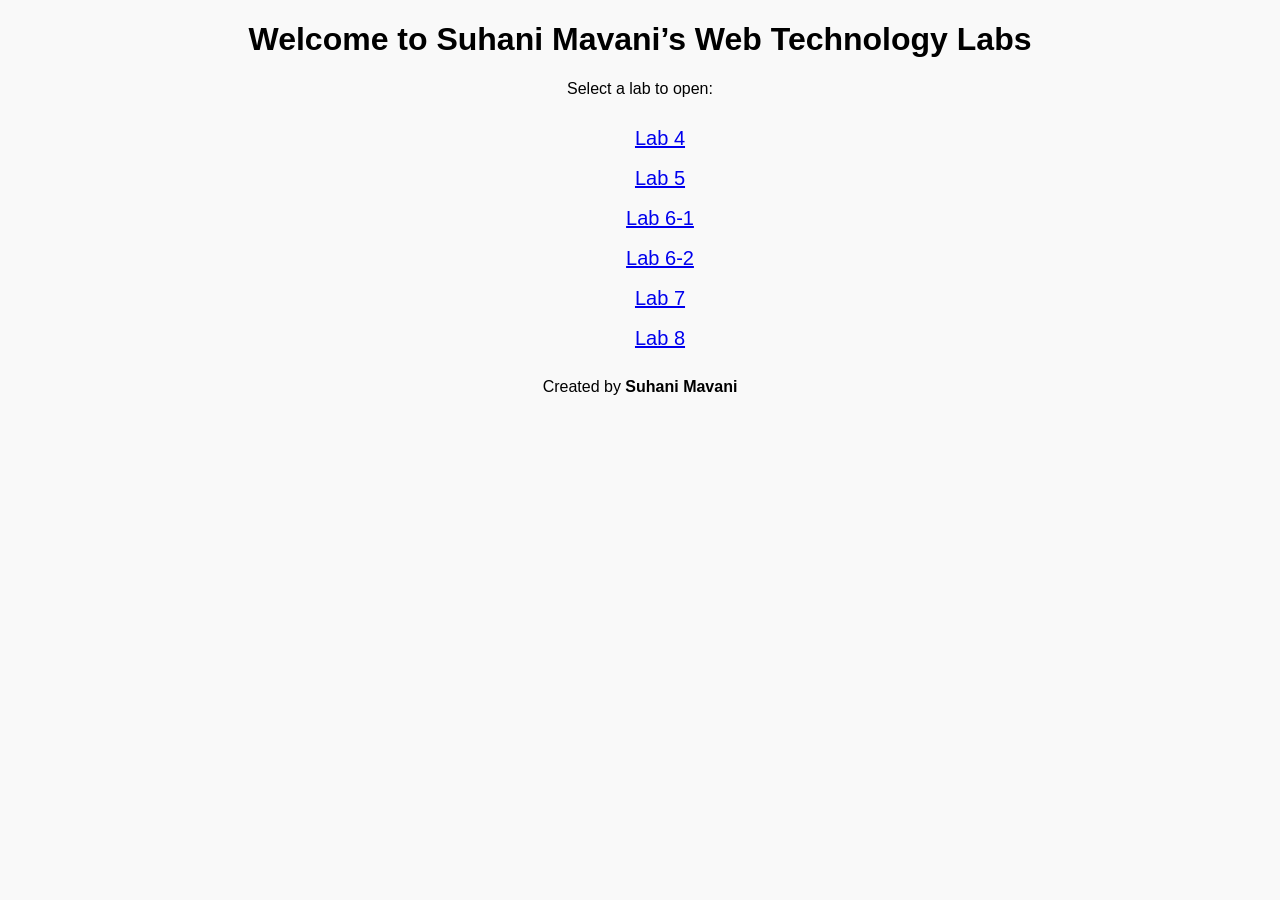
<file: index.html>
<!DOCTYPE html>
<html>
<head>
  <title>Suhani Mavani - Web Technology Labs</title>
</head>
<body style="font-family: Arial; background-color: #f9f9f9; text-align: center;">
  <h1>Welcome to Suhani Mavani’s Web Technology Labs</h1>
  <p>Select a lab to open:</p>

  <ul style="list-style: none; font-size: 20px; line-height: 2;">
    <li><a href="lab-4/index.html" target="_blank">Lab 4</a></li>
    <li><a href="lab-5/index.html" target="_blank">Lab 5</a></li>
    <li><a href="lab-6-1/index.html" target="_blank">Lab 6-1</a></li>
    <li><a href="lab-6-2/index.html" target="_blank">Lab 6-2</a></li>
    <li><a href="lab-7/index.html" target="_blank">Lab 7</a></li>
    <li><a href="lab-8/index.html" target="_blank">Lab 8</a></li>
  </ul>

  <p>Created by <b>Suhani Mavani</b></p>
</body>
</html>
</file>
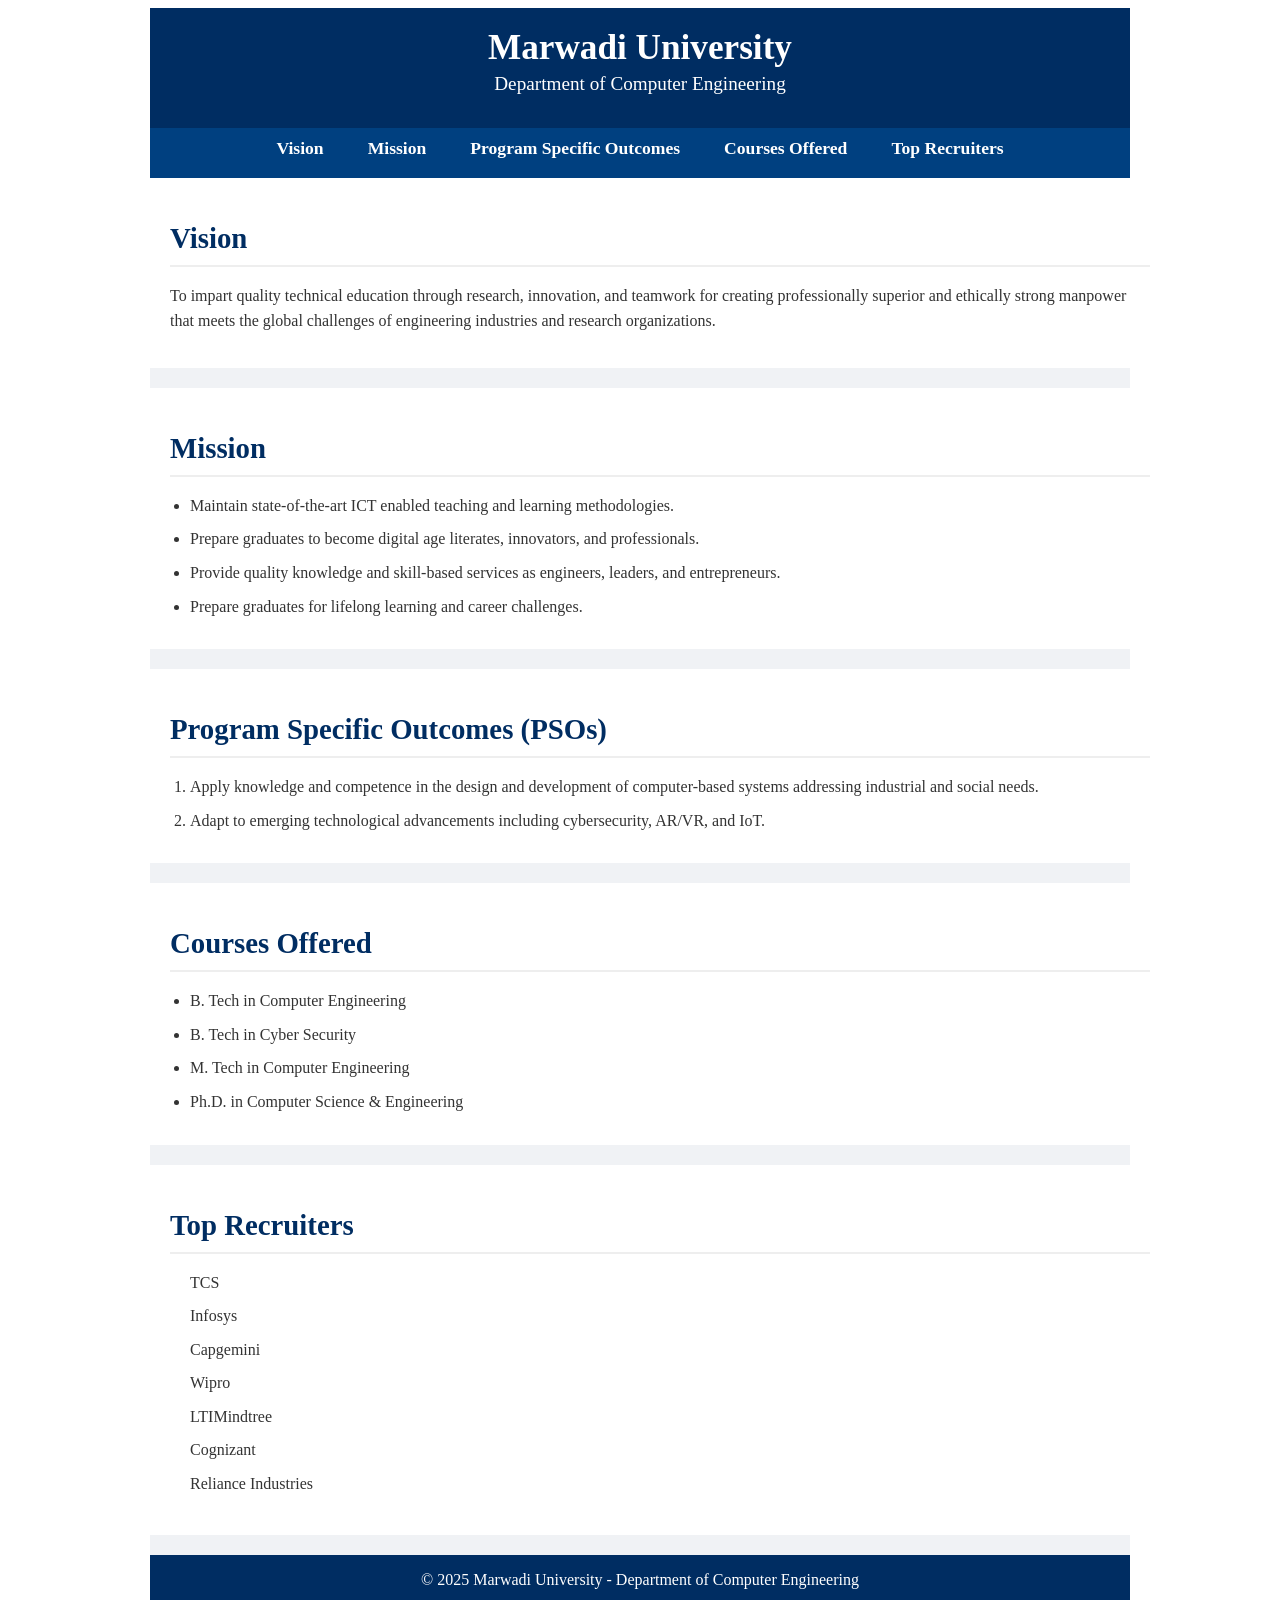
<file: lab-4/index.html>
<!DOCTYPE html>
<html>
<head>
    <meta charset="UTF-8">
    <meta name="viewport" content="width=device-width, initial-scale=1.0">
    <title>Marwadi University - Department of Computer Engineering</title>
    <LINK REL="stylesheet" href="Lab-4style.css">
</head>
<body>
    <div class="container">
        <header>
            <h1>Marwadi University</h1>
            <p>Department of Computer Engineering</p>
        </header>

        <nav>
            <a href="#">Vision</a>
            <a href="#">Mission</a>
            <a href="#">Program Specific Outcomes</a>
            <a href="#">Courses Offered</a>
            <a href="#">Top Recruiters</a>
        </nav>

        
        <section>
            <h2>Vision</h2>
            <p>To impart quality technical education through research, innovation, and teamwork for creating professionally superior and ethically strong manpower that meets the global challenges of engineering industries and research organizations.</p>
        </section>
        
        <section>
            <h2>Mission</h2>
            <ul>
                <li>Maintain state-of-the-art ICT enabled teaching and learning methodologies.</li>
                <li>Prepare graduates to become digital age literates, innovators, and professionals.</li>
                <li>Provide quality knowledge and skill-based services as engineers, leaders, and entrepreneurs.</li>
                <li>Prepare graduates for lifelong learning and career challenges.</li>
            </ul>
        </section>

        <section> 
            <h2>Program Specific Outcomes (PSOs)</h2>
            <ol>
                <li>Apply knowledge and competence in the design and development of computer-based systems addressing industrial and social needs.</li>
                <li>Adapt to emerging technological advancements including cybersecurity, AR/VR, and IoT.</li>
            </ol>
        </section>

        <section>
            <h2>Courses Offered</h2>
            <ul>
                <li>B. Tech in Computer Engineering</li>
                <li>B. Tech in Cyber Security</li>
                <li>M. Tech in Computer Engineering</li>
                <li>Ph.D. in Computer Science & Engineering</li>
            </ul>
        </section>

        <section class="top-recruiters">
            <h2>Top Recruiters</h2>
            <ul>
                <li>TCS</li>
                <li>Infosys</li>
                <li>Capgemini</li>
                <li>Wipro</li>
                <li>LTIMindtree</li>
                <li>Cognizant</li>
                <li>Reliance Industries</li>
            </ul>
        </section>

        <footer>&copy; 2025 Marwadi University - Department of Computer Engineering</footer>
    </div>
</body>
</html>
</file>
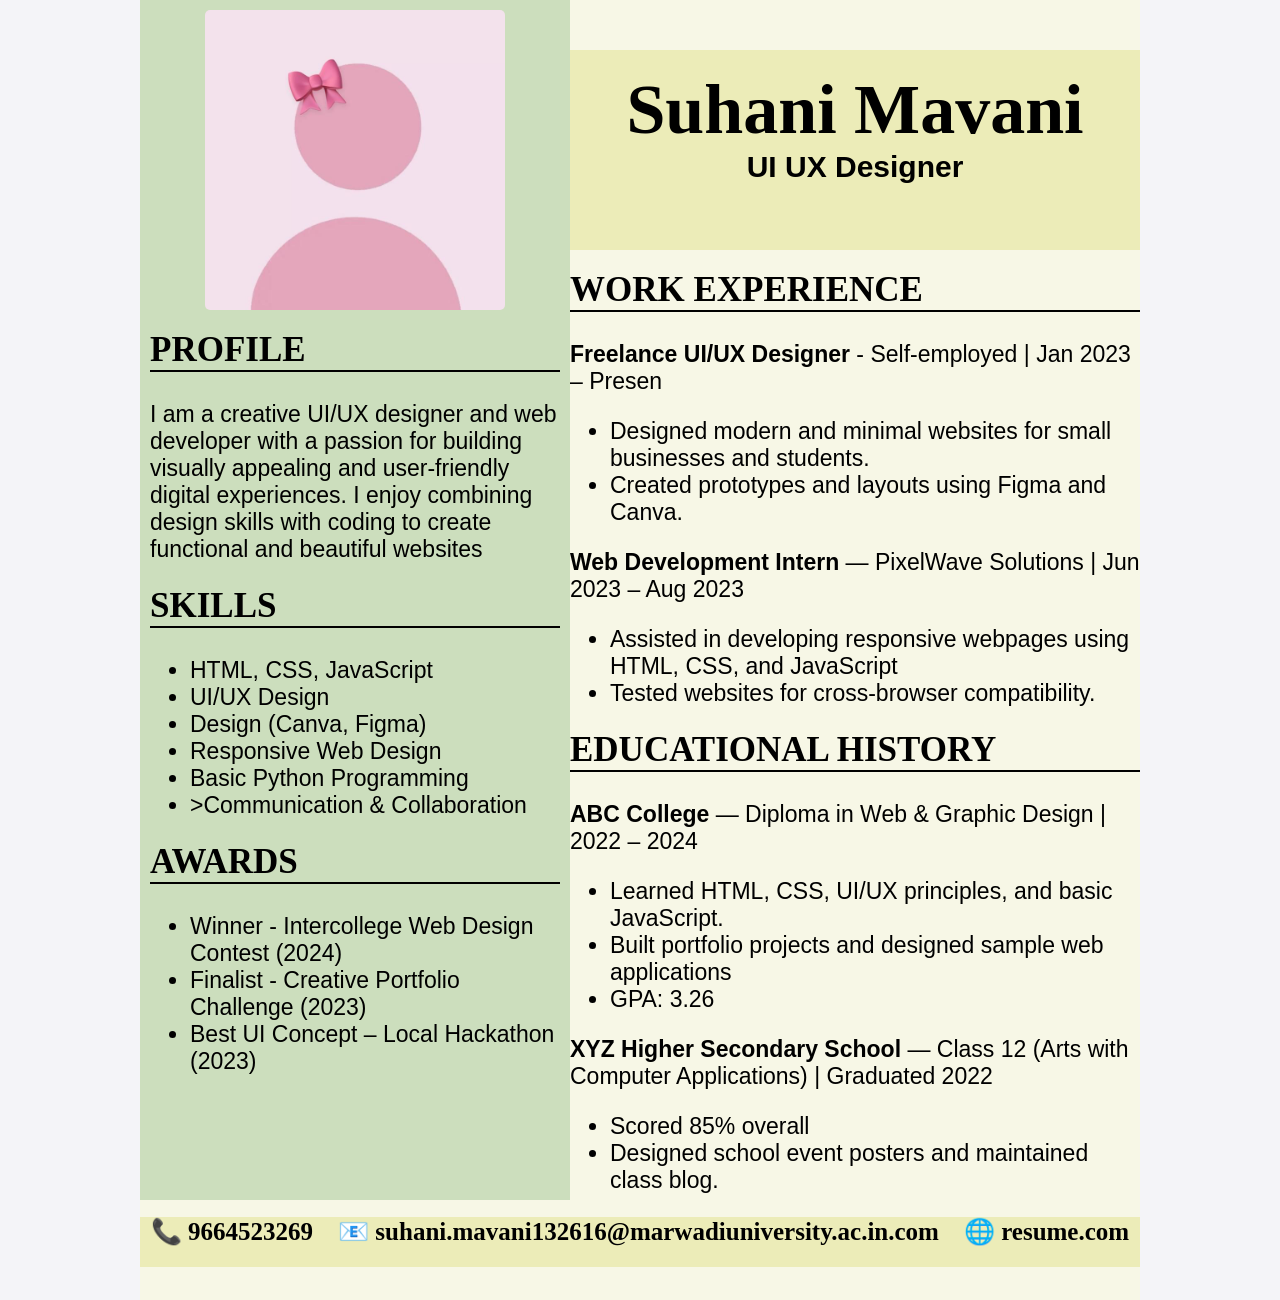
<file: lab-5/index.html>
<html>
<head>
<title>Resume</title>
<style>
    body {
        background-color: rgb(244, 244, 248);
        margin: 0;
        padding: 0;
    }
    .main {
        background-color: #f7f7e6;
        width: 1000px;
        margin: 0 auto;
        height: 1300px;
        overflow: hidden;
    }
    .lft {
        background-color: #ccdebd;
        height: 1200px;
        width: 430px;
        float: left;
        text-align: center; 
        padding: 10px;
        box-sizing: border-box;
    }
    .right {
        float: right;
        width: 570px;
    }
    .line {
        background-color: #f7f7e6;
        height: 50px;
        width: 100%;
    }
    .rpn {
        background-color: #ececb8;
        height: 200px;
        width: 100%;
    }
    .ftr {
        background-color: #ececb8;
        height: 50px;
        width: 1000px;
        clear: both;
    }
    h1 {
        font-size: 70px;
        font-family: 'Times New Roman', Times, serif;
        text-align: center;
        margin: 0;
        padding-top: 20px;
    }
    h3 {
        font-family: Arial, Helvetica, sans-serif;
        text-align: center;
        font-size: 30px;
        margin: 0;
    }
    h2 {
        font-family: Georgia, 'Times New Roman', Times, serif;
        font-size: 35px;
        border-bottom: 2px solid black;
        margin-top: 20px;
        text-align: left;
    }
    ul, p {
        font-family: Arial, Helvetica, sans-serif;
        font-size: 23px;
        text-align: left;
    }
    .profile-pic {
        width: 300px; 
        height: auto;
        border-radius: 5px;
        display: block;
        margin: 0 auto 20px auto; 
    }
    h4{
        font-size: 25px; text-align: center; margin: o;
    }
</style>
</head>
<body>
    <div class="main">
        <div class="lft">
            <img src="download10.jpeg" alt="Profile Photo" class="profile-pic">
            
            <h2>PROFILE</h2>
            <p>I am a creative UI/UX designer and web developer with a passion for building visually appealing and user-friendly digital experiences. I enjoy combining design skills with coding to create functional and beautiful websites</p>

            <h2>SKILLS</h2>
            <ul>
                <li>HTML, CSS, JavaScript</li>
                <li>UI/UX Design</li>
                <li>Design (Canva, Figma)</li>
                <li>Responsive Web Design</li>
                <li>Basic Python Programming</li>
                <li>>Communication & Collaboration</li>
            </ul>

            <h2>AWARDS</h2>
            <ul>
                <li>Winner - Intercollege Web Design Contest (2024)</li>
                <li>Finalist - Creative Portfolio Challenge (2023)</li>
                <li>Best UI Concept – Local Hackathon (2023)</li>
            </ul>
        </div>
        <div class="right">
            <div class="line"></div>
            <div class="rpn">
                <h1>Suhani Mavani</h1>
                <h3>UI UX Designer</h3>
            </div>

                        <h2>WORK EXPERIENCE</h2>
            <p><b>Freelance UI/UX Designer</b> - Self-employed | Jan 2023 – Presen</p>
            <ul>
                <li>Designed modern and minimal websites for small businesses and students.</li>
                <li>Created prototypes and layouts using Figma and Canva.</li>
            </ul>
            <p><b>Web Development Intern</b> — PixelWave Solutions | Jun 2023 – Aug 2023</p>
            <ul>
                <li>Assisted in developing responsive webpages using HTML, CSS, and JavaScript</li>
                <li>Tested websites for cross-browser compatibility.</li>
            </ul>

            <h2>EDUCATIONAL HISTORY</h2>
            <p><b>ABC College</b> — Diploma in Web & Graphic Design | 2022 – 2024</p>
            <ul>
                <li>Learned HTML, CSS, UI/UX principles, and basic JavaScript.</li>
                <li>Built portfolio projects and designed sample web applications</li>
                <li>GPA: 3.26</li>
            </ul>
            <p><b>XYZ Higher Secondary School</b> — Class 12 (Arts with Computer Applications) | Graduated 2022</p>
            <ul>
                <li>Scored 85% overall</li>
                <li>Designed school event posters and maintained class blog.</li>
            </ul>

        </div>
        <div class="ftr">
            <h4>📞 9664523269 &nbsp;&nbsp; 📧 suhani.mavani132616@marwadiuniversity.ac.in.com &nbsp;&nbsp; 🌐 resume.com</h4>

        </div>
    </div>
</body>
</html>
</file>
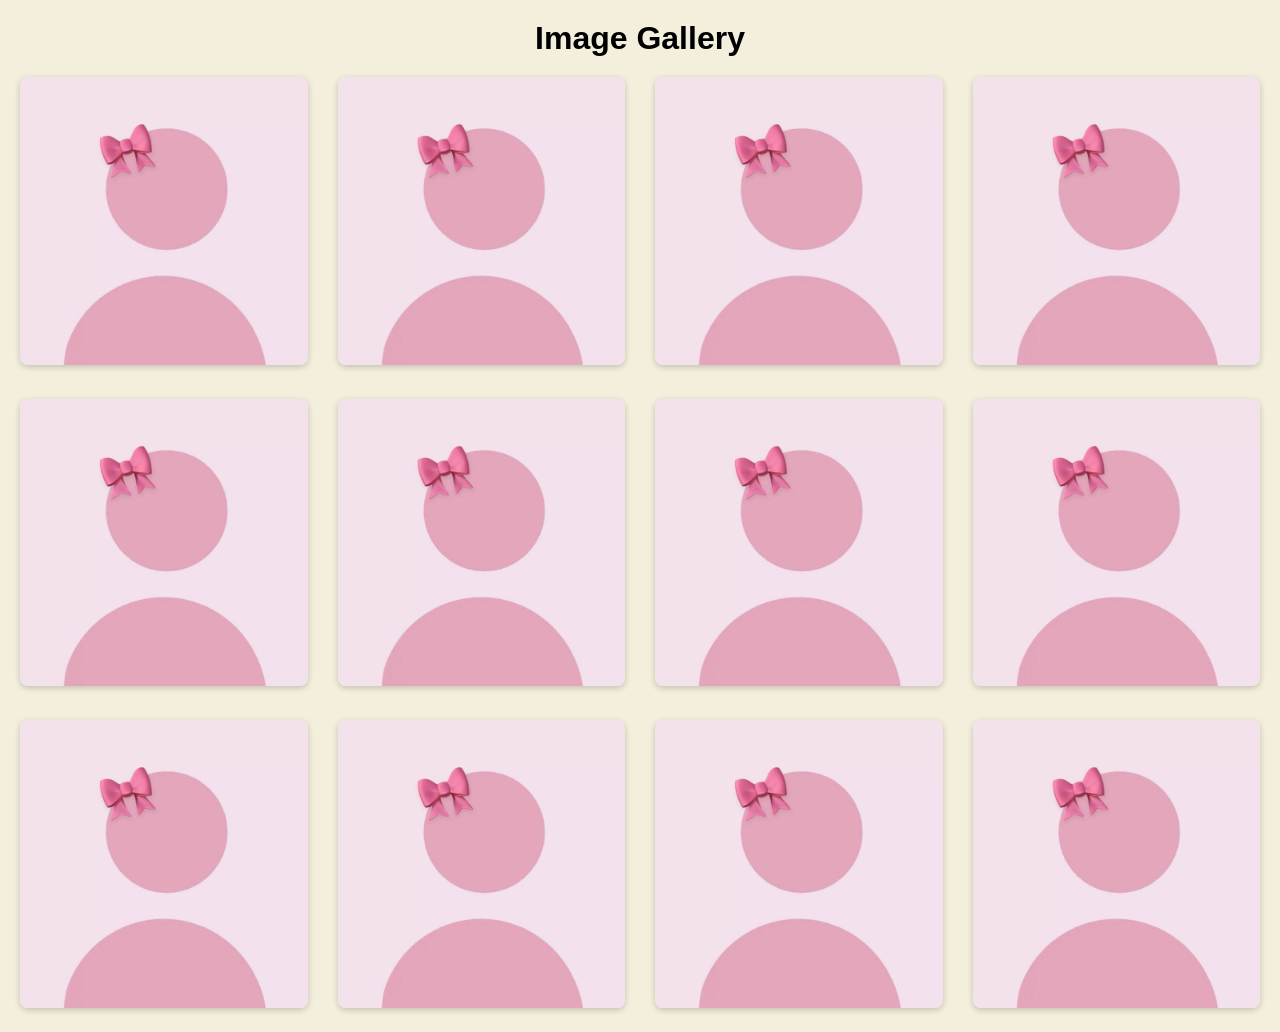
<file: lab-6-2/index.html>
<!DOCTYPE html>
<html lang="en">
<head>
<meta charset="UTF-8">
<meta name="viewport" content="width=device-width, initial-scale=1.0">
<title>Responsive Photo Gallery</title>
<link rel="stylesheet" href="p6-2.css">
</head>
<body>
<h1>Image Gallery</h1>
<div class="gallery">
<div class="images">
<img src="download10.jpeg" alt="img">
</div>
<div class="images">
<img src="download10.jpeg" alt="image 1">
</div>
<div class="images">
<img src="download10.jpeg" alt="image 1">
</div>
<div class="images">
<img src="download10.jpeg" alt="image 1">
</div>
<div class="images">
<img src="download10.jpeg" alt="image 1">
</div>
<div class="images">
<img src="download10.jpeg" alt="image 1">
</div>
<div class="images">
<img src="download10.jpeg" alt="image 1">
</div>
<div class="images">
<img src="download10.jpeg" alt="image 1">
</div>
<div class="images">
<img src="download10.jpeg" alt="image 1">
</div>
<div class="images">
<img src="download10.jpeg" alt="image 1">
</div>
<div class="images">
<img src="download10.jpeg" alt="image 1">
</div>
<div class="images">
<img src="download10.jpeg" alt="image 1">
</div>
</div>
</body>
</html>
</file>
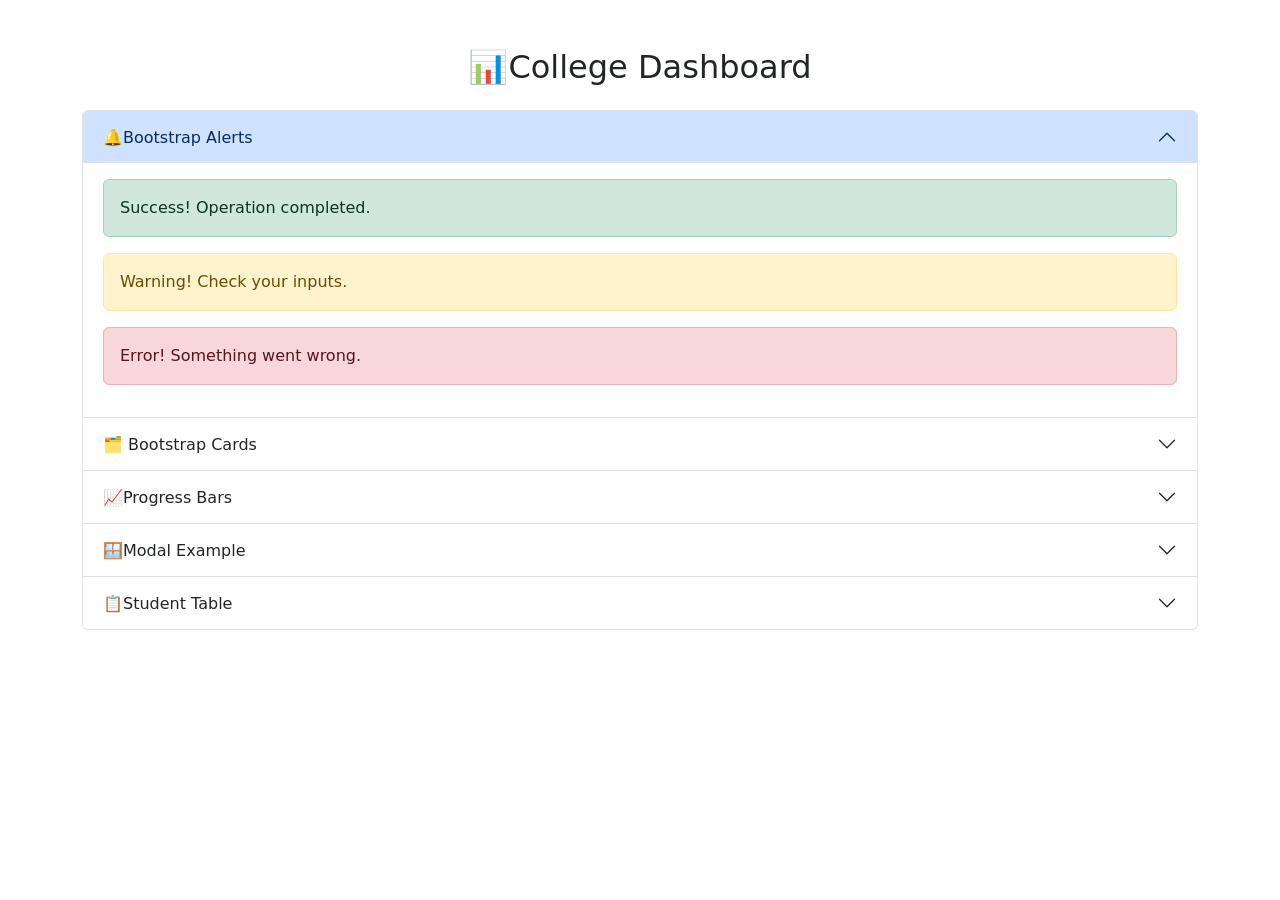
<file: lab-7/index.html>
<!DOCTYPE html>
<html lang="en">
<head>
<meta charset="UTF-8">
<meta name="viewport" content="width=device-width, initial-scale=1">
<title>Bootstrap Dashboard</title>
<link href="bootstrap.min.css"
rel="stylesheet">
</head>
<body>
<div class="container my-5">
<h2 class="text-center mb-4">📊College Dashboard</h2>
<div class="accordion" id="dashboardAccordion">
<div class="accordion-item">
<h2 class="accordion-header" id="headingOne">

<button class="accordion-button" type="button" data-bs-toggle="collapse" data-bs-
target="#collapseOne">

🔔Bootstrap Alerts
</button>
</h2>

<div id="collapseOne" class="accordion-collapse collapse show" data-bs-
parent="#dashboardAccordion">

<div class="accordion-body">
<div class="alert alert-success">Success! Operation completed.</div>
<div class="alert alert-warning">Warning! Check your inputs.</div>
<div class="alert alert-danger">Error! Something went wrong.</div>
</div>
</div>
</div>




<div class="accordion-item">
<h2 class="accordion-header" id="headingTwo">
<button class="accordion-button collapsed" type="button" data-bs-toggle="collapse"
data-bs-target="#collapseTwo">
🗂 Bootstrap Cards
</button>
</h2>

<div id="collapseTwo" class="accordion-collapse collapse" data-bs-
parent="#dashboardAccordion">

<div class="accordion-body">
<div class="row">
<div class="col-md-4 mb-3">
<div class="card">
<div class="card-body">
<h5 class="card-title">Course A</h5>
<p class="card-text">Learn HTML, CSS, and JavaScript.</p>
</div>
</div>
</div>
<div class="col-md-4 mb-3">
<div class="card">
<div class="card-body">
<h5 class="card-title">Course B</h5>
<p class="card-text">Explore Python and Data Science.</p>
</div>
</div>
</div>
</div>
</div>
</div>
</div>

<div class="accordion-item">
<h2 class="accordion-header" id="headingThree">
<button class="accordion-button collapsed" type="button" data-bs-toggle="collapse"
data-bs-target="#collapseThree">
📈Progress Bars
</button>


</h2>

<div id="collapseThree" class="accordion-collapse collapse" data-bs-
parent="#dashboardAccordion">

<div class="accordion-body">
<p>Ajt Course</p>
<div class="progress mb-3">
<div class="progress-bar bg-success" style="width: 80%;">80%</div>
</div>
<p>Data Structure</p>
<div class="progress mb-3">
<div class="progress-bar bg-info" style="width: 65%;">65%</div>
</div>
</div>
</div>
</div>

<div class="accordion-item">
<h2 class="accordion-header" id="headingFour">
<button class="accordion-button collapsed" type="button" data-bs-toggle="collapse"
data-bs-target="#collapseFour">
🪟Modal Example
</button>
</h2>

<div id="collapseFour" class="accordion-collapse collapse" data-bs-
parent="#dashboardAccordion">

<div class="accordion-body">

<button class="btn btn-primary" data-bs-toggle="modal" data-bs-
target="#infoModal">Open Modal</button>


<div class="modal fade" id="infoModal" tabindex="-1">
<div class="modal-dialog">
<div class="modal-content">
<div class="modal-header">
<h5 class="modal-title">Welcome!</h5>
<button type="button" class="btn-close" data-bs-dismiss="modal"></button>
</div>
<div class="modal-body">
Welcome to Marwadi university.
</div>




<div class="modal-footer">

<button type="button" class="btn btn-secondary" data-bs-
dismiss="modal">Close</button>

</div>
</div>
</div>
</div>
</div>
</div>
</div>
<!-- Accordion Item 5: Table -->
<div class="accordion-item">
<h2 class="accordion-header" id="headingFive">
<button class="accordion-button collapsed" type="button" data-bs-toggle="collapse"
data-bs-target="#collapseFive">
📋Student Table
</button>
</h2>

<div id="collapseFive" class="accordion-collapse collapse" data-bs-
parent="#dashboardAccordion">

<div class="accordion-body">
<table class="table table-bordered table-striped">
<thead>
<tr>
<th>Name</th>
<th>Course</th>
<th>Score</th>
</tr>
</thead>
<tbody>
<tr><td>suhani</td><td>Web Technologt</td><td>92%</td></tr>
<tr><td>Rajvee</td><td>Data Science</td><td>88%</td></tr>
<tr><td>Nancy</td><td>AI & ML</td><td>95%</td></tr>
</tbody>
</table>
</div>
</div>
</div>

</div>
</div>
<script
src="bootstrap.bundle.min.js"></script>
</body>

</html>
</file>
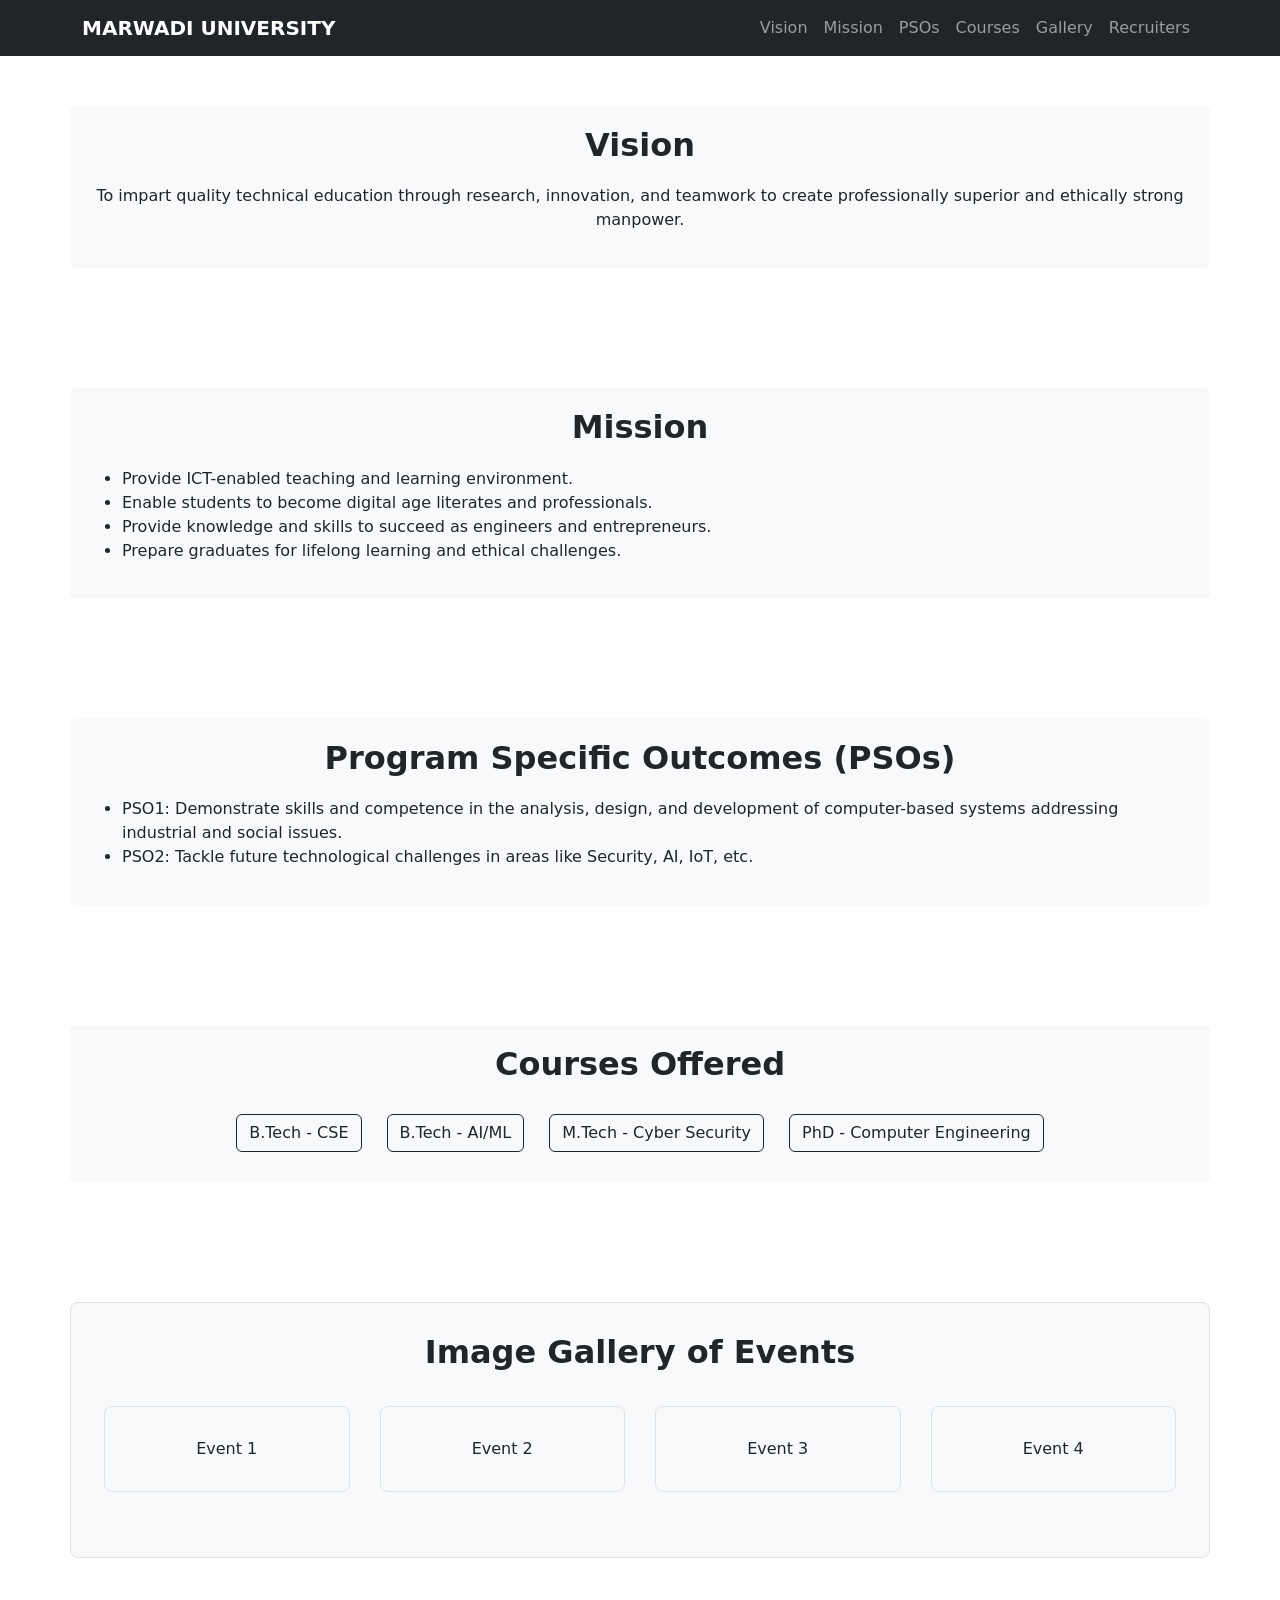
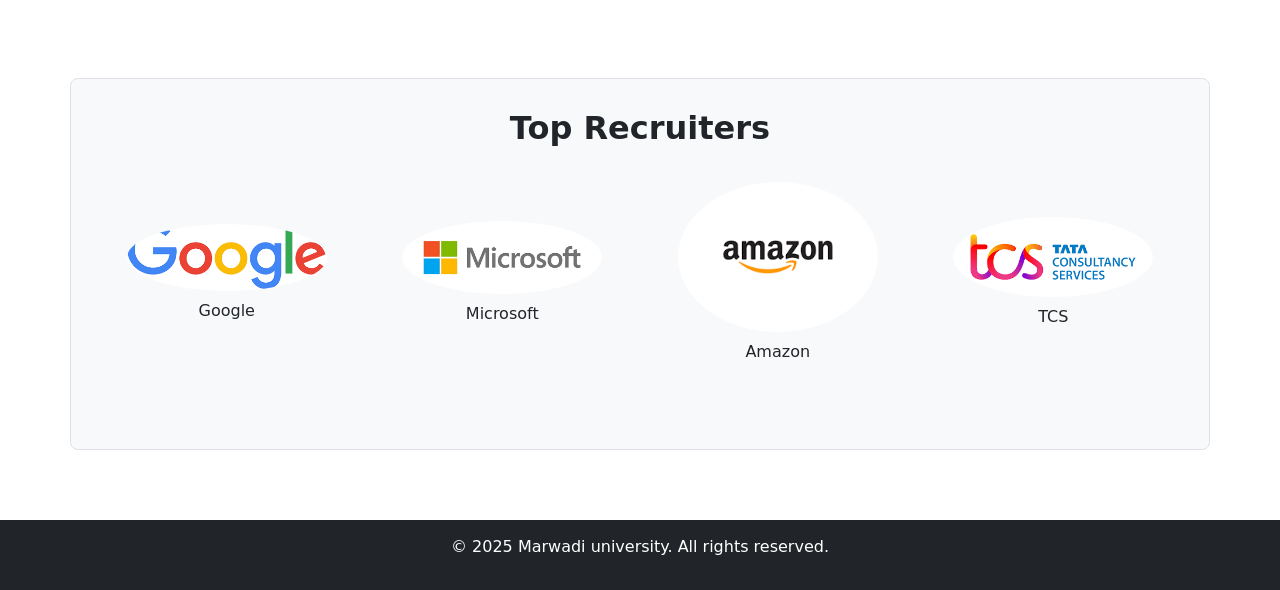
<file: lab-8/index.html>
<!DOCTYPE html>
<html lang="en">

<head>
  <meta charset="UTF-8">
  <meta name="viewport" content="width=device-width, initial-scale=1.0">
  <title>My College</title>
  <link href="bootstrap.min.css" rel="stylesheet">
  <style>
    body {
      background-color: #ffffff;
      scroll-behavior: smooth;
    }

    section {
      padding: 50px 0;
    }

    h2 {
      font-weight: 600;
      margin-bottom: 20px;
      text-align: center;
    }

    .navbar-brand {
      font-weight: bold;
    }

    footer {
      background-color: #212529;
      color: white;
      text-align: center;
      padding: 15px 0;
    }

    .box {
      background-color: #f8f9fa;
      border-radius: 6px;
      padding: 20px;
      margin-bottom: 20px;
    }

    .courses .btn {
      margin: 10px;
    }

    .gallery .col-md-3,
    .recruiters .col-md-3 {
      padding: 15px;
    }

    .gallery .box,
    .recruiters .box {
      padding: 30px;
      border: 1px solid #dee2e6;
      border-radius: 8px;
    }
  </style>
</head>

<body>

  
  <nav class="navbar navbar-expand-lg navbar-dark bg-dark sticky-top">
    <div class="container">
      <a class="navbar-brand" href="#">MARWADI UNIVERSITY</a>
      <button class="navbar-toggler" type="button" data-bs-toggle="collapse" data-bs-target="#navMenu"
        aria-controls="navMenu" aria-expanded="false" aria-label="Toggle navigation">
        <span class="navbar-toggler-icon"></span>
      </button>

      <div class="collapse navbar-collapse" id="navMenu">
        <ul class="navbar-nav ms-auto">
          <li class="nav-item"><a class="nav-link" href="#vision">Vision</a></li>
          <li class="nav-item"><a class="nav-link" href="#mission">Mission</a></li>
          <li class="nav-item"><a class="nav-link" href="#pso">PSOs</a></li>
          <li class="nav-item"><a class="nav-link" href="#courses">Courses</a></li>
          <li class="nav-item"><a class="nav-link" href="#gallery">Gallery</a></li>
          <li class="nav-item"><a class="nav-link" href="#recruiters">Recruiters</a></li>
        </ul>
      </div>
    </div>
  </nav>

  
  <section id="vision">
    <div class="container box text-center">
      <h2>Vision</h2>
      <p>To impart quality technical education through research, innovation, and teamwork to create professionally
        superior and ethically strong manpower.</p>
    </div>
  </section>

  
  <section id="mission">
    <div class="container box">
      <h2>Mission</h2>
      <ul>
        <li>Provide ICT-enabled teaching and learning environment.</li>
        <li>Enable students to become digital age literates and professionals.</li>
        <li>Provide knowledge and skills to succeed as engineers and entrepreneurs.</li>
        <li>Prepare graduates for lifelong learning and ethical challenges.</li>
      </ul>
    </div>
  </section>

  
  <section id="pso">
    <div class="container box">
      <h2>Program Specific Outcomes (PSOs)</h2>
      <ul>
        <li>PSO1: Demonstrate skills and competence in the analysis, design, and development of computer-based systems
          addressing industrial and social issues.</li>
        <li>PSO2: Tackle future technological challenges in areas like Security, AI, IoT, etc.</li>
      </ul>
    </div>
  </section>

  
  <section id="courses" class="courses text-center">
    <div class="container box">
      <h2>Courses Offered</h2>
      <div>
        <button class="btn btn-outline-dark">B.Tech - CSE</button>
        <button class="btn btn-outline-dark">B.Tech - AI/ML</button>
        <button class="btn btn-outline-dark">M.Tech - Cyber Security</button>
        <button class="btn btn-outline-dark">PhD - Computer Engineering</button>
      </div>
    </div>
  </section>

  
  <section id="gallery" class="gallery">
    <div class="container box text-center">
      <h2>Image Gallery of Events</h2>
      <div class="row">
        <div class="col-6 col-md-3">
          <div class="box">Event 1</div>
        </div>
        <div class="col-6 col-md-3">
          <div class="box">Event 2</div>
        </div>
        <div class="col-6 col-md-3">
          <div class="box">Event 3</div>
        </div>
        <div class="col-6 col-md-3">
          <div class="box">Event 4</div>
        </div>
      </div>
    </div>
  </section>

 
<section id="recruiters" class="recruiters">
  <div class="container box text-center">
    <h2>Top Recruiters</h2>
    <div class="row justify-content-center align-items-center">
      <div class="col-6 col-md-3 mb-4">
        <img src="google.png" alt="Google" class="img-fluid rounded-circle mb-2" width="200" height="300">
        <p>Google</p>
      </div>
      <div class="col-6 col-md-3 mb-4">
        <img src="microsoft.png" alt="Microsoft" class="img-fluid rounded-circle mb-2" width="200" height="200">
        <p>Microsoft</p>
      </div>
      <div class="col-6 col-md-3 mb-4">
        <img src="amazon.png" alt="Amazon" class="img-fluid rounded-circle mb-2" width="200" height="100">
        <p>Amazon</p>
      </div>
      <div class="col-6 col-md-3 mb-4">
        <img src="tcs.png" alt="TCS" class="img-fluid rounded-circle mb-2" width="200" height="200">
        <p>TCS</p>
      </div>
    </div>
  </div>
</section>


  
  <footer>
    <p>© 2025 Marwadi university. All rights reserved.</p>
  </footer>

  <script src="bootstrap.bundle.min.js"></script>
</body>

</html>
</file>
<file: lab-4/Lab-4style.css>
header, nav, section, article, footer { 
            display: block;
        }

        
        div.container { 
            width: 980px;
            margin-left: auto;
            margin-right: auto;
            background-color: #f0f2f5; 
        }

        
        header {
            background-color: #002d62; 
            color: white;
            width: 980px;
            height: 100px;
            text-align: center; 
            padding-top: 20px; 
        }

        header h1 {
            margin: 0;
            font-size: 2.2rem;
            font-weight: 700;
        }

        header p {
            margin: 5px 0 0;
            font-size: 1.2rem;
            font-weight: 400;
        }

        
        nav {
            background-color: #004080; 
            width: 980px;
            height: 40px; 
            text-align: center; 
            padding-top: 10px; 
        }

        nav a {
            color: white;
            text-decoration: none;
            font-weight: 600;
            font-size: 1.1rem;
            margin: 0 20px;
        }

        section {
            background-color: white; 
            width: 980px;
            min-height: 150px; 
            float: none; 
            padding: 20px; 
            margin-bottom: 20px; 
        }

        section h2 {
            font-size: 1.8rem;
            color: #002d62;
            margin-bottom: 15px;
            border-bottom: 2px solid #eee;
            padding-bottom: 10px;
        }

        section p, section ul, section ol {
            font-size: 1rem;
            line-height: 1.6;
            color: #333;
            margin-bottom: 10px;
        }

        section ul {
            list-style-type: disc;
            margin-left: 20px;
            padding-left: 0;
        }

        section ol {
            list-style-type: decimal;
            margin-left: 20px;
            padding-left: 0;
        }

        section ul li, section ol li {
            margin-bottom: 8px;
        }

       
        article {
            background-color: white; 
            width: 980px; 
            min-height: 150px; 
            float: none; 
            padding: 20px; 
            margin-bottom: 20px; 
        }

        article h2 {
            font-size: 1.8rem;
            color: #002d62;
            margin-bottom: 15px;
            border-bottom: 2px solid #eee;
            padding-bottom: 10px;
        }

        article p, article ul, article ol {
            font-size: 1rem;
            line-height: 1.6;
            color: #333;
            margin-bottom: 10px;
        }

        article ul {
            list-style-type: disc;
            margin-left: 20px;
            padding-left: 0;
        }

        article ol {
            list-style-type: decimal;
            margin-left: 20px;
            padding-left: 0;
        }

        article ul li, article ol li {
            margin-bottom: 8px;
        }

      
        .top-recruiters ul {
            list-style: disc;
            padding: 0;
            margin-left: 20px; 
            overflow: hidden; 
        }

        .top-recruiters ul li {
            background-color: transparent; 
            padding: 0;
            border: none; 
            border-radius: 0; 
            box-shadow: none; 
            text-align: left; 
            width: auto; 
            float: none;
            margin: 0 0 8px 0; 
        }

        footer {
            background-color: #002d62;
            color: white;
            width: 980px;
            height: 50px;
            text-align: center;
            line-height: 50px; 
            clear: both; 
        }
</file>
<file: lab-6-2/p6-2.css>
* {
margin: 0%;
padding: 0%;
box-sizing: border-box;
}
body{
font-family: Arial, Helvetica, sans-serif;
background-color: #f3efdc;
padding: 20px;
}
h1{
text-align: center;
margin-bottom: 20px;
}
.gallery{
display: flex;
flex-wrap: wrap;
gap: 30px;
justify-content: center;
}
.gallery img{
width: 100%;
height: auto;
border-radius: 8px;
box-shadow: 0 2px 6px rgba(0,0,0,0.2);
transition: transform 0.3s;
}
.gallery img:hover{
transform: scale(1.05);
}
.images {
flex: 1 1 calc((100% - 90px) / 4);
max-width: calc((100% - 90px) / 4);


}
@media (max-width: 1024px) {
.images {
flex: 1 1 calc((100% - 60px) / 3);
max-width: calc((100% - 60px) / 3);
}
}
@media (max-width: 768px) {
.images {
flex: 1 1 calc((100% - 30px) / 2);
max-width: calc((100% - 30px) / 2);
}
}
@media (max-width: 480px) {
.images {
flex: 1 1 100%;
max-width: 100%;
}
}
</file>
